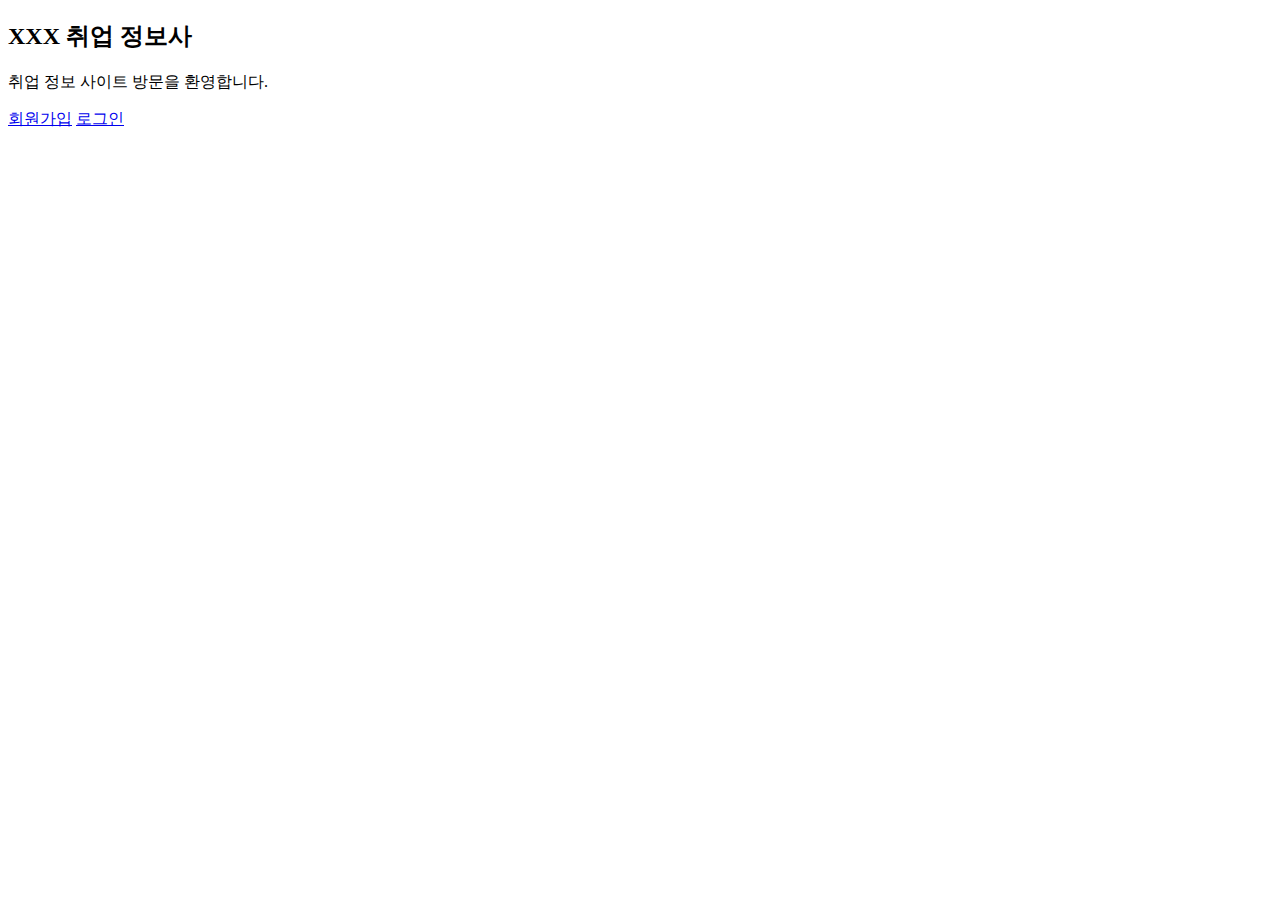
<file: reports/index.html>
<!DOCTYPE html>
<html lang="en">
<head>
    <meta charset="UTF-8">
    <title>환영</title>
</head>
<body>
<h2>XXX 취업 정보사</h2>
취업 정보 사이트 방문을 환영합니다.

<p><a href="register.html">회원가입</a> <a href="login.html">로그인</a></p>


</body>
</html>
</file>
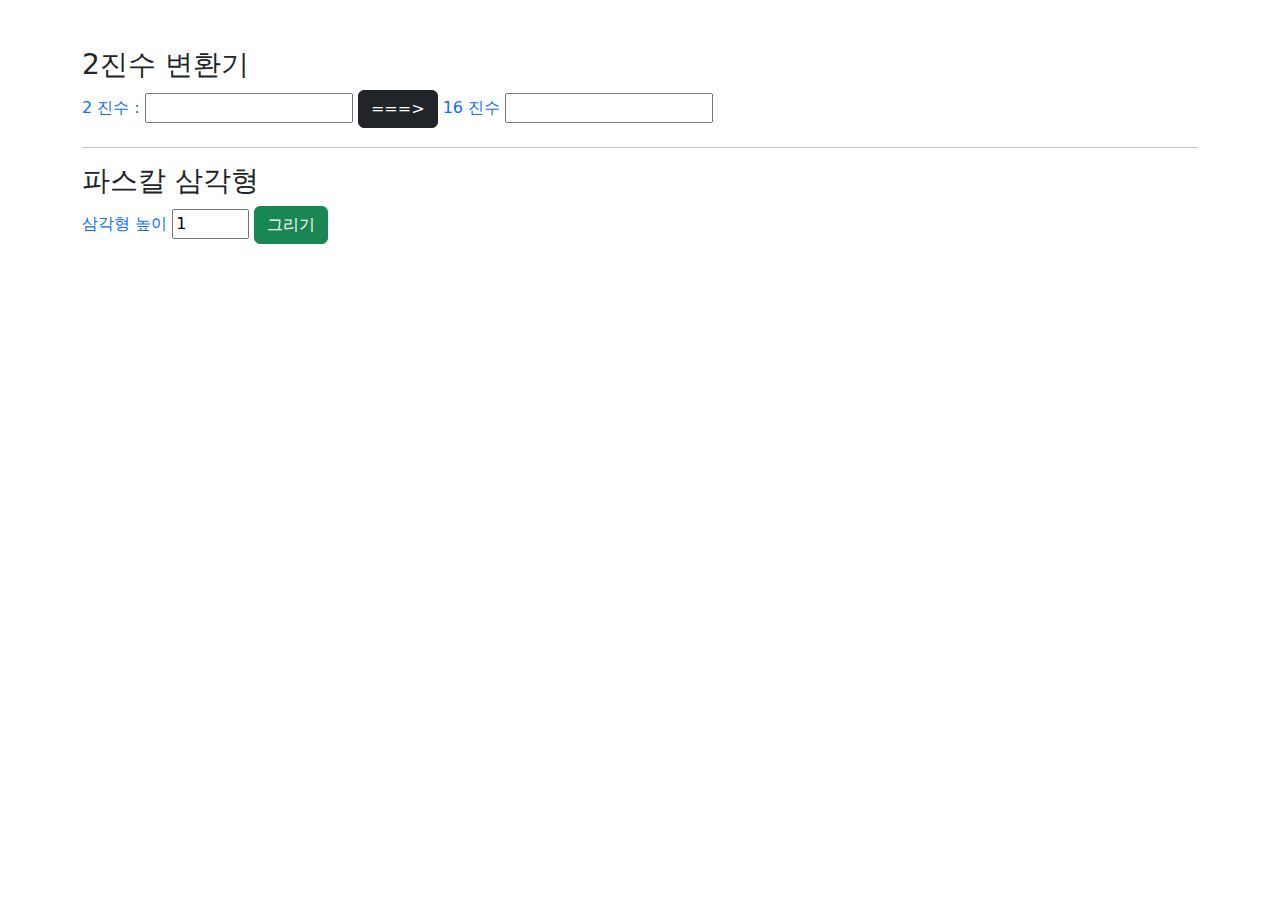
<file: reports/DOM.html>
<!DOCTYPE html>
<html lang="en">
<head>
    <meta charset="UTF-8">
    <title>DOM</title>
    <link href="https://cdn.jsdelivr.net/npm/bootstrap@5.3.1/dist/css/bootstrap.min.css" rel="stylesheet">
    <script src="https://cdn.jsdelivr.net/npm/bootstrap@5.3.1/dist/js/bootstrap.bundle.min.js"></script>
<script>
    function change(){
           var y = 0;
           var x = document.getElementById("binary").value;
           switch (x){
           case '0000': y = 0;
           break;
               case '0001' : y = 1;
                   break;
               case '0010' : y = 2;
                   break;
               case '0011' : y = 3;
                   break;
               case '0100' : y = 4;
                   break;
               case '0101' : y = 5;
                   break;
               case '0110' : y = 6;
                   break;
               case '0111' : y = 7;
                   break;
               case '1000' : y = 8;
                   break;
               case '1001' : y = 9;
                   break;
               case '1010' : y = 'A';
                   break;
               case '1011' : y = 'B';
                   break;
               case '1100' : y = 'C';
                   break;
               case '1101' : y = 'D';
                   break;
               case '1110' : y = 'E';
                   break;
               case '1111' : y = 'F';
                   break;
               default :
                   document.getElementById("binary").value = "";
                   document.getElementById("hexadecimal").value = "";
                   alert(x + '는 이진수가 아니므로 변환할 수 없습니다.');
           }
        if(y != 0)
            document.getElementById("hexadecimal").value = y;
                     }

      function pascal(){
          var input;
          var inputNumber;
          var result = "";
          document.getElementById("answer").innerHTML = "";
          input = document.getElementById("height").value;
          inputNumber = parseInt(input);

          if (!isNaN(inputNumber)) {
              if (inputNumber < 1) {
                  document.getElementById("height").value = "1";
                  alert("1 이상의 값을 입력해주세요.");
                  return;
              }
          } else {
              document.getElementById("height").value = "1";
              alert("숫자를 입력해주세요.");
              return;
          }
          var row = [1];

          for (let i = 0 ; i < inputNumber; i++) {
              for (let j = 0; j < row.length; j++) {
                  result += row[j] + " ";
              }
              var current_row = new Array(row.length + 1);
              current_row[0] = row[0];

              for (let i = 0; i < row.length - 1; i++) {
                  current_row[i + 1] = row[i] + row[i + 1];
              }
              current_row[row.length] = row[row.length - 1];
              row = current_row;
              result += "<br>";
          }
          document.getElementById("answer").innerHTML = result;
                     }

</script>
</head>
<body>
<div class="container mt-5">
    <h3>2진수 변환기</h3>
<div class="mb-3">
    <label class="form-label text-primary">2 진수 :
    <input type="text" id="binary" size="20"></label>
    <button type="button" class="btn btn-dark" onclick="change()">===></button>
    <label class="form-label text-primary">16 진수
    <input type="text" id="hexadecimal" size="20"></label>
</div>
    <hr>
    <div class="h3">파스칼 삼각형</div>
    <div class="mb-3">
        <label class="form-label text-primary">삼각형 높이
        <input type="number" id="height" min="1" max="20" step="1" value="1"></label>
        <button type="button" class="btn btn-success" onclick="pascal()">그리기</button>
    </div>
    <div class="text-bg-secondary" id="answer"></div>
</div>

</body>
</html>
</file>
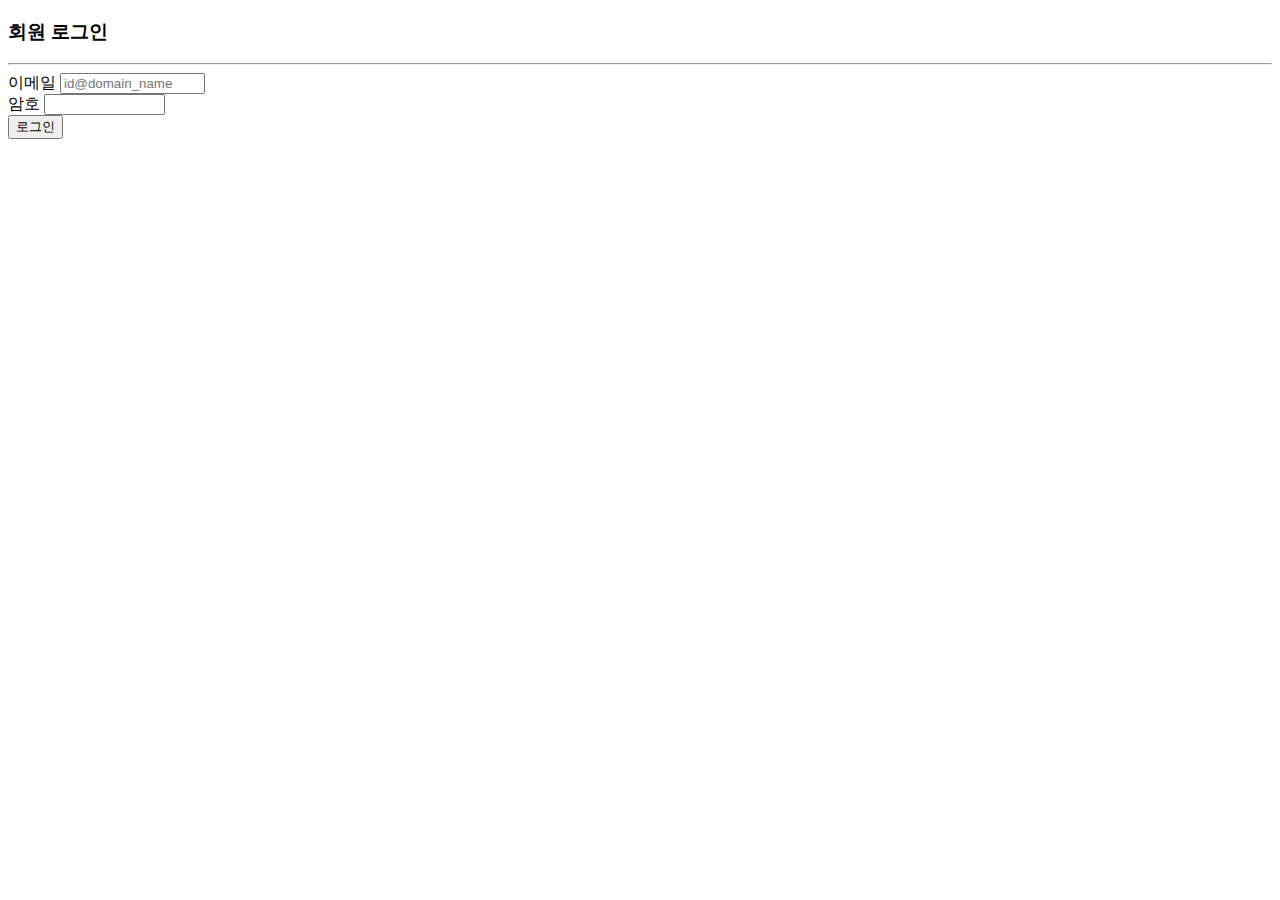
<file: reports/login.html>
<!DOCTYPE html>
<html lang="en">
<head>
    <meta charset="UTF-8">
    <meta name="viewport" content="width=<>, initial-scale=1.0">
    <title>회원 로그인</title>
</head>
<body>
<h3>회원 로그인</h3>
<form>
    <hr>
    <label>
        이메일
        <input type="text" size="15" value="" placeholder="id@domain_name">
    </label><br>
    <label>
        암호
        <input type="password" size="12" value="">
    </label><br>
    <input type="submit" value="로그인">
</form>
</body>
</html>
</file>
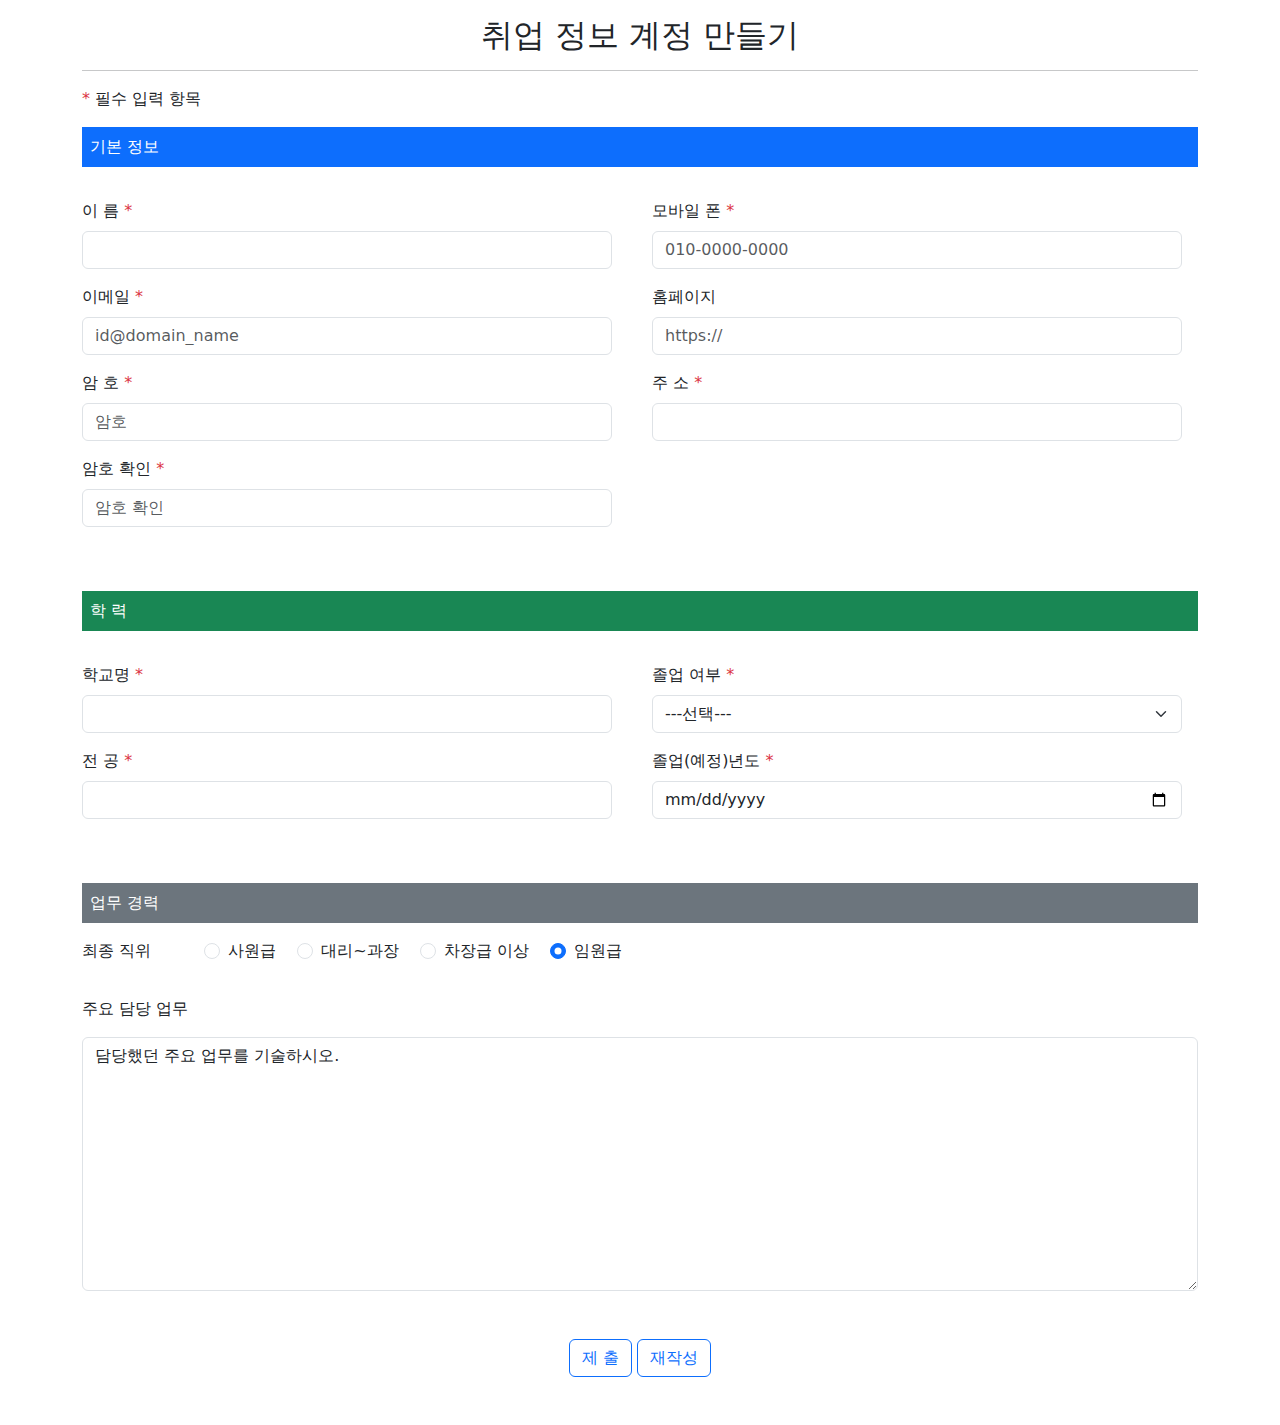
<file: reports/register info.html>
<!DOCTYPE html>
<html lang="en">
<head>
    <meta charset="UTF-8">
    <title>register info</title>
    <meta name="viewport"
          content="width=device-width, initial-scale=1.0">
    <meta http-equiv="X-UA-Compatible" content="ie=edge">
    <link href="https://cdn.jsdelivr.net/npm/bootstrap@5.3.2/dist/css/bootstrap.min.css" rel="stylesheet">
<script src="https://cdn.jsdelivr.net/npm/bootstrap@5.3.2/dist/js/bootstrap.bundle.min.js"></script>
</head>
<body>
<meta charset="UTF-8">
    <title>register info</title>
    <meta name="viewport"
          content="width=device-width, initial-scale=1.0">
    <meta http-equiv="X-UA-Compatible" content="ie=edge">
    <link href="https://cdn.jsdelivr.net/npm/bootstrap@5.3.2/dist/css/bootstrap.min.css" rel="stylesheet">
<script src="https://cdn.jsdelivr.net/npm/bootstrap@5.3.2/dist/js/bootstrap.bundle.min.js"></script>
<div class="container mt-3">
<h2 class="text-center"> 취업 정보 계정 만들기</h2>
<hr>
<div><span class="text-danger">*</span> 필수 입력 항목</div>

<div class="my-3 p-2 text-bg-primary">기본 정보</div>
<div class="row">
<div class="col-sm-6">
    <div class="me-3 my-3">
        <label for="usr_name" class="form-label">이 름 <span class="text-danger">*</span></label>
        <input type="text" id="usr_name" name="usr_name" class="form-control" required="">
    </div>
    <div class="me-3 my-3">
        <label for="email" class="form-label">이메일 <span class="text-danger">*</span></label>
        <input type="text" id="email" name="email" class="form-control" required="" placeholder="id@domain_name">
    </div>
    <div class="me-3 my-3">
        <label for="password" class="form-label">암 호 <span class="text-danger">*</span></label>
        <input type="text" id="password" name="password" class="form-control" required="" placeholder="암호">
    </div>
    <div class="me-3 my-3">
        <label for="password_c" class="form-label">암호 확인 <span class="text-danger">*</span></label>
        <input type="text" id="password_c" name="password_c" class="form-control" required="" placeholder="암호 확인">
    </div>
    </div>
    <div class="col-sm-6">
        <div class="me-3 my-3">
        <label for="phone" class="form-label">모바일 폰 <span class="text-danger">*</span></label>
        <input type="text" id="phone" name="phone" class="form-control" required="" placeholder="010-0000-0000">
    </div>
    <div class="me-3 my-3">
        <label for="hp" class="form-label">홈페이지 </label>
        <input type="text" id="hp" name="hp" class="form-control" required="" placeholder="https://">
    </div>
    <div class="me-3 my-3">
        <label for="address" class="form-label">주 소 <span class="text-danger">*</span></label>
        <input type="text" id="address" name="address" class="form-control" required="">
    </div>
    </div>
</div>
<div class="text-bg-success p-2 mt-5 mb-3">학 력</div>
<div class="row">
<div class="col-sm-6">
    <div class="me-3 my-3">
        <label for="school" class="form-label">학교명 <span class="text-danger">*</span></label>
        <input type="text" id="school" name="school" class="form-control" required="">
    </div>
    <div class="me-3 my-3">
        <label for="major" class="form-label">전 공 <span class="text-danger">*</span></label>
        <input type="text" id="major" name="major" class="form-control" required="">
    </div>
</div>
  <div class="col-sm-6">
      <div class="me-3 my-3">
          <label for="grad" class="form-label">졸업 여부 <span class="text-danger">*</span></label>
          <select class="form-select" id="grad" name="grad" required aria-label="select example">
      <option value="">---선택---</option>
      <option value="1">졸업 예정</option>
      <option value="2">졸 업</option>
    </select>
  </div>
      <div class="me-3 my-3">
          <label for="grad_g" class="form-label">졸업(예정)년도 <span class="text-danger">*</span></label>
          <input type="date" id="grad_g" name="grad_g" class="form-control">
      </div>
  </div>
</div>
<div class="p-2 mt-5 mb=3 text-bg-secondary">업무 경력</div>
<div class="my-3">
    <div class="my-3 me-5 d-sm-inline">최종 직위 </div>
    <div class="form-check form-check-inline">
      <input type="radio" class="form-check-input" name="position" id="cont1" checked="">
      <label for="cont1" class="form-check-label">사원급</label>
    </div>
    <div class="form-check form-check-inline">
      <input type="radio" class="form-check-input" name="position" id="cont2" checked="">
      <label for="cont2" class="form-check-label">대리~과장</label>
    </div>
    <div class="form-check form-check-inline">
      <input type="radio" class="form-check-input" name="position" id="cont3" checked="">
      <label for="cont3" class="form-check-label">차장급 이상</label>
    </div>
    <div class="form-check form-check-inline">
      <input type="radio" class="form-check-input" name="position" id="cont4" checked="">
      <label for="cont4" class="form-check-label">임원급</label>
    </div>
</div>
<div>
<label for class="my-3 me-5">주요 담당 업무 </label>
<textarea rows="10" class="form-control" id="duty" name="duty">담당했던 주요 업무를 기술하시오.</textarea>
</div>
<div class="my-5 text-center">
    <button type="button" class="btn btn-outline-primary">제 출</button>
<button type="button" class="btn btn-outline-primary">재작성</button>
</div>
</div>
</body></html>
</file>
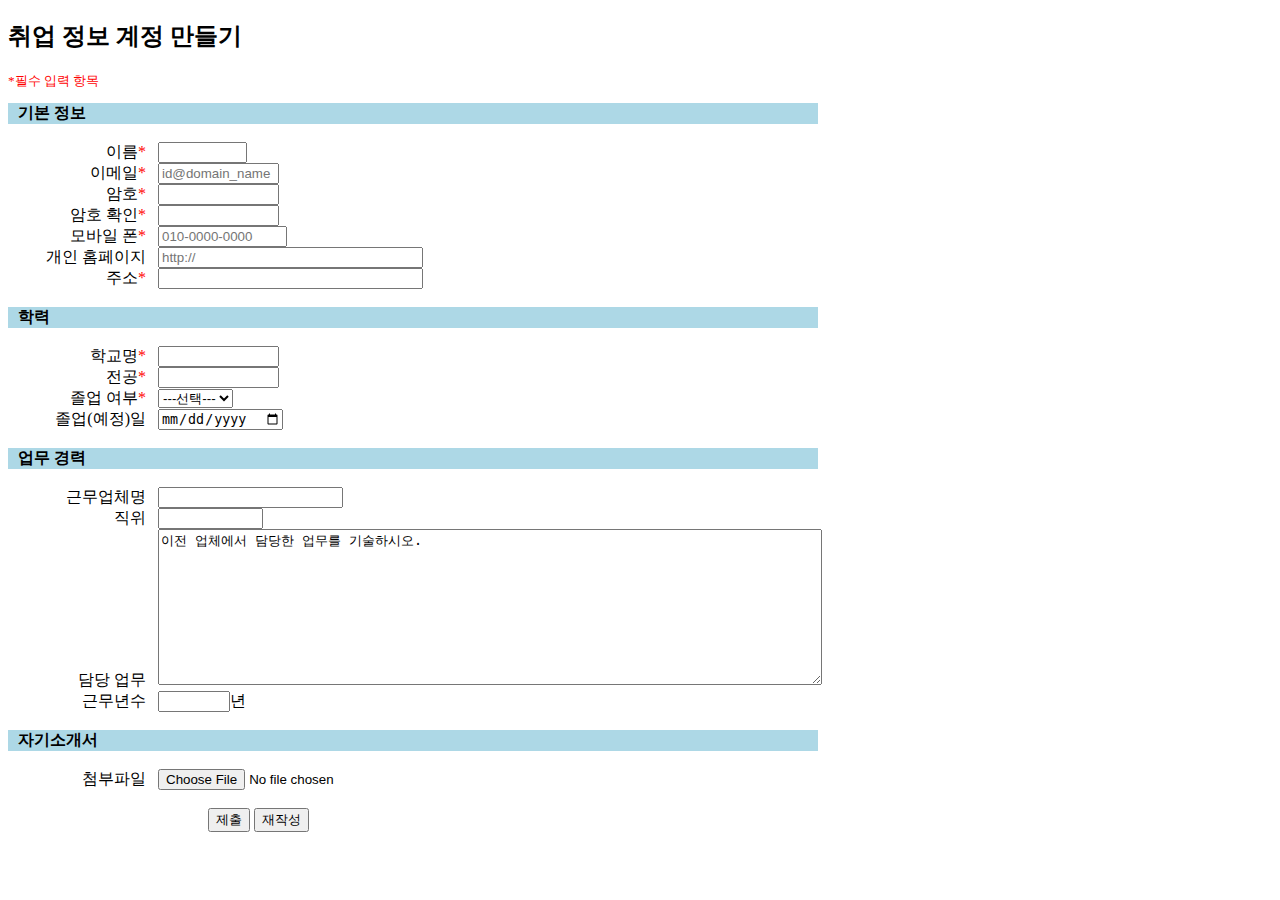
<file: reports/register.html>
<!DOCTYPE html>
<html lang="en">
<head>
    <meta charset="UTF-8">
    <meta name="viewport" content="width=device-width, initial-scale=1.0">
    <title>취업 정보 계정 만들기 </title>
    <style>
        span{color: red;}
        .c1 {font-weight: bold; background-color: lightblue; width: 800px; padding-left: 10px;}
        .c2 {margin-left: 8px; text-align: right; width: 130px; padding-right: 8px; display: inline-block;}
        .btn {margin-left: 200px;}
    </style>
</head>
<body>
   <h2>취업 정보 계정 만들기</h2>
   <p style="color:red; font-size:10pt;">*필수 입력 항목<br>
   <div class="c1">기본 정보<br></div>
   <form name="usr_info" method="post">
   <br>
   <div class="c2">이름<Span>*</Span></div> <input type="text" size="8" value=""><br>
   <div class="c2">이메일<Span>*</Span></div> <input type="email" size="12" value="" placeholder="id@domain_name"></div><br>
   <div class="c2">암호<Span>*</Span></div> <input type="password" size="12" value=""><br>
   <div class="c2">암호 확인<Span>*</Span></div> <input type="password" size="12" value=""><br>
   <div class="c2">모바일 폰<Span>*</Span></div> <input type="tel" size="13" value="" placeholder="010-0000-0000"><br>
   <div class="c2">개인 홈페이지</div> <input type="url" size="30" value="" placeholder="http://"><br>
   <div class="c2">주소<Span>*</Span></div> <input type="text" size="30" value=""><br>
   <br>

   <div class="c1">학력</div>
   <br>

   <div class="c2">학교명<Span>*</Span></div> <input type="text" size="12" value=""><br>
   <div class="c2">전공<Span>*</Span></div> <input type="text" size="12" value=""><br>
   <div class="c2">졸업 여부<Span>*</Span></div> <select name="graduation">
                <option value="1">---선택---</option>
                <option value="2">졸업예정</option>
                <option value="3">졸업</option>
             </select><br>
   <div class="c2">졸업(예정)일</div> <input type="date" value=""><br>
   <br>

   <div class="c1">업무 경력</div>
   <br>

   <div class="c2">근무업체명</div> <input type="text" size="20" value=""><br>
   <div class="c2">직위</div> <input type="text" size="10" value=""><br>
   <div class="c2">담당 업무</div> <textarea cols="80" rows="10">이전 업체에서 담당한 업무를 기술하시오.</textarea><br>
   <div class="c2">근무년수</div> <input type="number" min="0" max="10" step="0.5" value="">년<br>
   <br>
   <div class="c1">자기소개서</div>
   <br>
   <div class="c2">첨부파일</div> <input type="file">
   <br><br>
   <div class="btn">
   <input type="submit" value="제출">
   <input type="reset" value="재작성"></div>






</form>
</body>
</html>
</file>
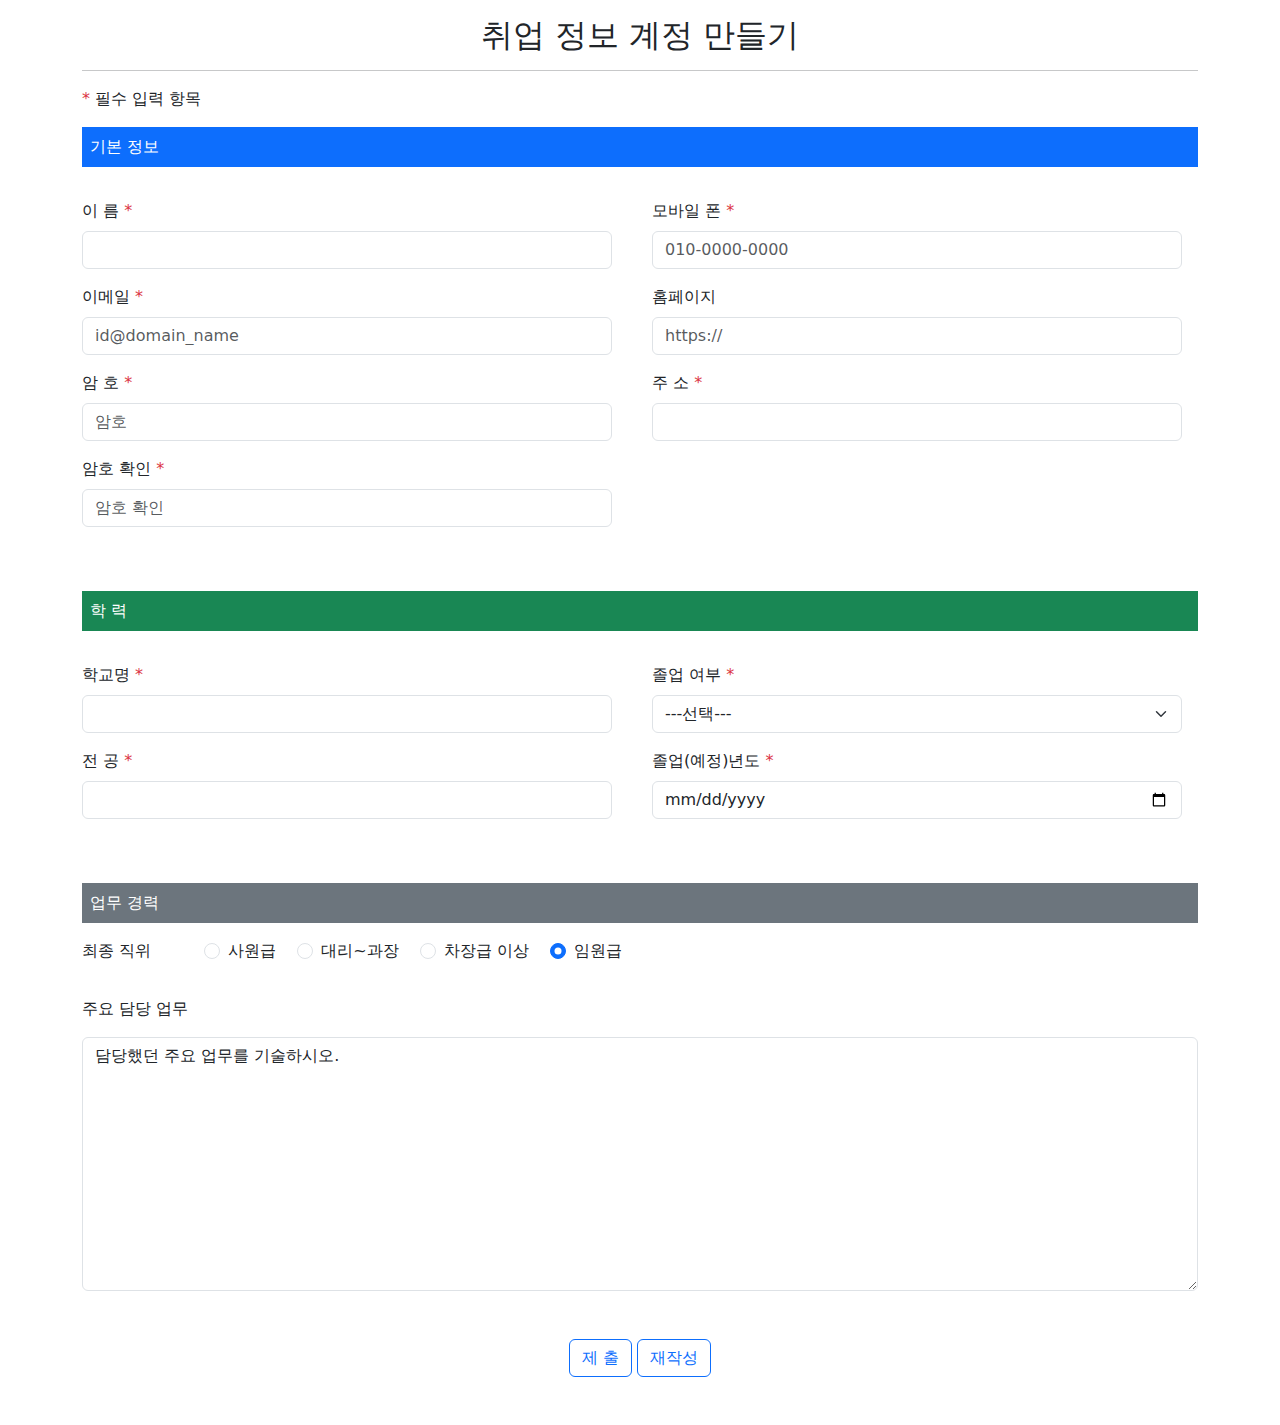
<file: reports/취업 정보 계정 만들기.html>
<!DOCTYPE html>
<html lang="en">
<head>
    <meta charset="UTF-8">
    <title>취업 정보 계정 만들기</title>
    <meta name="viewport"
          content="width=device-width, initial-scale=1.0">
    <meta http-equiv="X-UA-Compatible" content="ie=edge">
    <link href="https://cdn.jsdelivr.net/npm/bootstrap@5.3.2/dist/css/bootstrap.min.css" rel="stylesheet">
<script src="https://cdn.jsdelivr.net/npm/bootstrap@5.3.2/dist/js/bootstrap.bundle.min.js"></script>
</head>
<body>
<meta charset="UTF-8">
    <title>취업 정보 계정 만들기</title>
    <meta name="viewport"
          content="width=device-width, initial-scale=1.0">
    <meta http-equiv="X-UA-Compatible" content="ie=edge">
    <link href="https://cdn.jsdelivr.net/npm/bootstrap@5.3.2/dist/css/bootstrap.min.css" rel="stylesheet">
<script src="https://cdn.jsdelivr.net/npm/bootstrap@5.3.2/dist/js/bootstrap.bundle.min.js"></script>
<div class="container mt-3">
<h2 class="text-center"> 취업 정보 계정 만들기</h2>
<hr>
<div><span class="text-danger">*</span> 필수 입력 항목</div>

<div class="my-3 p-2 text-bg-primary">기본 정보</div>
<div class="row">
<div class="col-sm-6">
    <div class="me-3 my-3">
        <label for="usr_name" class="form-label">이 름 <span class="text-danger">*</span></label>
        <input type="text" id="usr_name" name="usr_name" class="form-control" required="">
    </div>
    <div class="me-3 my-3">
        <label for="email" class="form-label">이메일 <span class="text-danger">*</span></label>
        <input type="text" id="email" name="email" class="form-control" required="" placeholder="id@domain_name">
    </div>
    <div class="me-3 my-3">
        <label for="password" class="form-label">암 호 <span class="text-danger">*</span></label>
        <input type="text" id="password" name="password" class="form-control" required="" placeholder="암호">
    </div>
    <div class="me-3 my-3">
        <label for="password_c" class="form-label">암호 확인 <span class="text-danger">*</span></label>
        <input type="text" id="password_c" name="password_c" class="form-control" required="" placeholder="암호 확인">
    </div>
    </div>
    <div class="col-sm-6">
        <div class="me-3 my-3">
        <label for="phone" class="form-label">모바일 폰 <span class="text-danger">*</span></label>
        <input type="text" id="phone" name="phone" class="form-control" required="" placeholder="010-0000-0000">
    </div>
    <div class="me-3 my-3">
        <label for="hp" class="form-label">홈페이지 </label>
        <input type="text" id="hp" name="hp" class="form-control" required="" placeholder="https://">
    </div>
    <div class="me-3 my-3">
        <label for="address" class="form-label">주 소 <span class="text-danger">*</span></label>
        <input type="text" id="address" name="address" class="form-control" required="">
    </div>
    </div>
</div>
<div class="text-bg-success p-2 mt-5 mb-3">학 력</div>
<div class="row">
<div class="col-sm-6">
    <div class="me-3 my-3">
        <label for="school" class="form-label">학교명 <span class="text-danger">*</span></label>
        <input type="text" id="school" name="school" class="form-control" required="">
    </div>
    <div class="me-3 my-3">
        <label for="major" class="form-label">전 공 <span class="text-danger">*</span></label>
        <input type="text" id="major" name="major" class="form-control" required="">
    </div>
</div>
  <div class="col-sm-6">
      <div class="me-3 my-3">
          <label for="grad" class="form-label">졸업 여부 <span class="text-danger">*</span></label>
          <select class="form-select" id="grad" name="grad" required aria-label="select example">
      <option value="">---선택---</option>
      <option value="1">졸업 예정</option>
      <option value="2">졸 업</option>
    </select>
  </div>
      <div class="me-3 my-3">
          <label for="grad_g" class="form-label">졸업(예정)년도 <span class="text-danger">*</span></label>
          <input type="date" id="grad_g" name="grad_g" class="form-control">
      </div>
  </div>
</div>
<div class="p-2 mt-5 mb=3 text-bg-secondary">업무 경력</div>
<div class="my-3">
    <div class="my-3 me-5 d-sm-inline">최종 직위 </div>
    <div class="form-check form-check-inline">
      <input type="radio" class="form-check-input" name="position" id="cont1" checked="">
      <label for="cont1" class="form-check-label">사원급</label>
    </div>
    <div class="form-check form-check-inline">
      <input type="radio" class="form-check-input" name="position" id="cont2" checked="">
      <label for="cont2" class="form-check-label">대리~과장</label>
    </div>
    <div class="form-check form-check-inline">
      <input type="radio" class="form-check-input" name="position" id="cont3" checked="">
      <label for="cont3" class="form-check-label">차장급 이상</label>
    </div>
    <div class="form-check form-check-inline">
      <input type="radio" class="form-check-input" name="position" id="cont4" checked="">
      <label for="cont4" class="form-check-label">임원급</label>
    </div>
</div>
<div>
<label for class="my-3 me-5">주요 담당 업무 </label>
<textarea rows="10" class="form-control" id="duty" name="duty">담당했던 주요 업무를 기술하시오.</textarea>
</div>
<div class="my-5 text-center">
    <button type="button" class="btn btn-outline-primary">제 출</button>
<button type="button" class="btn btn-outline-primary">재작성</button>
</div>
</div>
</body></html>
</file>
